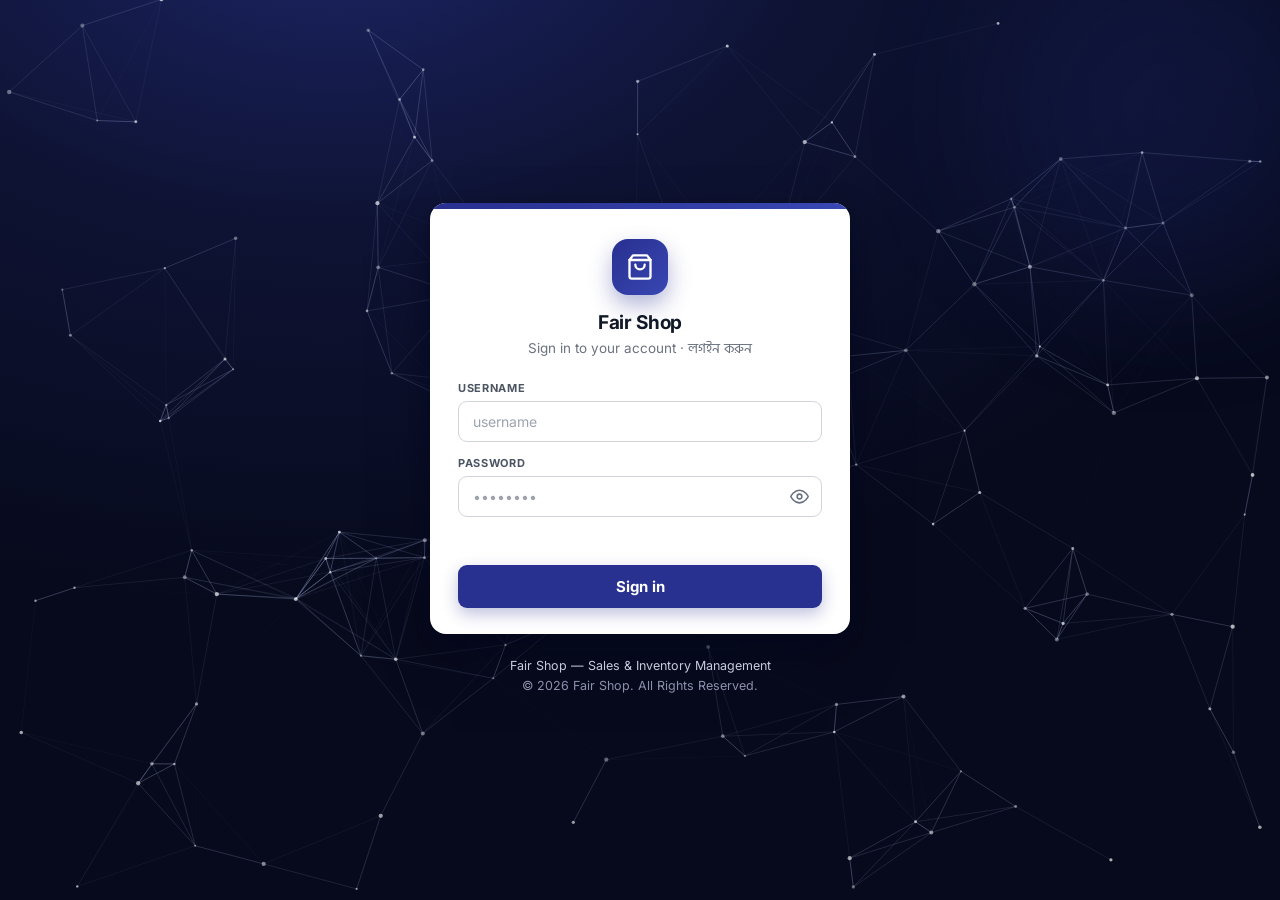
<file: login.html>
<!doctype html>
<html lang="bn">
<head>
  <meta charset="utf-8" />
  <meta name="viewport" content="width=device-width, initial-scale=1, viewport-fit=cover" />
  <meta name="theme-color" content="#070a1c" />
  <title>Fair Shop — Sign in</title>
  <link rel="preconnect" href="https://fonts.googleapis.com" />
  <link rel="preconnect" href="https://fonts.gstatic.com" crossorigin />
  <link href="https://fonts.googleapis.com/css2?family=Inter:wght@400;500;600;700&family=Hind+Siliguri:wght@400;500;600;700&display=swap" rel="stylesheet" />
  <style>
    :root {
      --navy-a: #1c2565;
      --navy-b: #0e1334;
      --navy-c: #070a1c;
      --brand: #283090;
      --brand-2: #3947b3;
      --brand-hover: #232a79;
      --ink: #111827;
      --muted: #6b7280;
      --label: #4b5563;
      --border: #d1d5db;
      --placeholder: #9ca3af;
      --error: #dc2626;
    }

    * { box-sizing: border-box; }

    html, body { height: 100%; }

    body {
      margin: 0;
      min-height: 100vh;
      font-family: Inter, ui-sans-serif, system-ui, "Hind Siliguri", "Segoe UI", sans-serif;
      color: #fff;
      background: radial-gradient(1100px 700px at 26% -10%, var(--navy-a) 0%, var(--navy-b) 45%, var(--navy-c) 100%);
      background-attachment: fixed;
      overflow-x: hidden;
      -webkit-font-smoothing: antialiased;
      -moz-osx-font-smoothing: grayscale;
    }

    /* ---- Background layers ---- */
    #fx {
      position: fixed;
      inset: 0;
      width: 100%;
      height: 100%;
      display: block;
      z-index: 0;
      pointer-events: none;
    }

    .orb {
      position: fixed;
      top: -70px;
      right: -70px;
      width: 360px;
      height: 360px;
      border-radius: 50%;
      background: #2b39a0;
      filter: blur(70px);
      opacity: 0.18;
      z-index: 0;
      pointer-events: none;
    }

    /* ---- Layout ---- */
    .wrap {
      position: relative;
      z-index: 2;
      min-height: 100vh;
      display: flex;
      flex-direction: column;
      align-items: center;
      justify-content: center;
      gap: 22px;
      padding: 28px 20px;
    }

    /* ---- Card ---- */
    .card {
      width: 100%;
      max-width: 420px;
      background: #fff;
      border-radius: 16px;
      overflow: hidden;
      box-shadow:
        0 30px 60px -22px rgba(4, 8, 30, 0.65),
        0 12px 32px rgba(4, 8, 30, 0.35),
        0 2px 6px rgba(4, 8, 30, 0.2);
      animation: rise 0.5s cubic-bezier(0.2, 0.7, 0.3, 1) both;
    }

    @keyframes rise {
      from { opacity: 0; transform: translateY(14px) scale(0.99); }
      to   { opacity: 1; transform: translateY(0) scale(1); }
    }

    .card-top {
      height: 6px;
      background: linear-gradient(90deg, #283090, #3947b3);
    }

    .form {
      padding: 30px 28px 26px;
    }

    .badge {
      width: 56px;
      height: 56px;
      margin: 0 auto 16px;
      border-radius: 16px;
      background: linear-gradient(135deg, #283090, #3947b3);
      display: flex;
      align-items: center;
      justify-content: center;
      box-shadow: 0 10px 22px rgba(40, 48, 144, 0.35);
    }

    .badge svg { width: 28px; height: 28px; color: #fff; }

    .title {
      margin: 0 0 4px;
      text-align: center;
      font-size: 19px;
      font-weight: 700;
      letter-spacing: -0.01em;
      color: var(--ink);
    }

    .subtitle {
      margin: 0 0 22px;
      text-align: center;
      font-size: 13.5px;
      line-height: 1.5;
      color: var(--muted);
    }

    .field { margin-bottom: 14px; }

    .label {
      display: block;
      margin: 0 0 6px;
      font-size: 11px;
      font-weight: 700;
      letter-spacing: 0.06em;
      text-transform: uppercase;
      color: var(--label);
    }

    .input {
      width: 100%;
      border: 1px solid var(--border);
      border-radius: 9px;
      padding: 11px 14px;
      font-size: 14px;
      font-family: inherit;
      color: var(--ink);
      background: #fff;
      outline: none;
      transition: border-color 0.15s ease, box-shadow 0.15s ease;
    }

    .input::placeholder { color: var(--placeholder); }

    .input:focus {
      border-color: #283090;
      box-shadow: 0 0 0 2px rgba(40, 48, 144, 0.2);
    }

    .pass { position: relative; }
    .pass .input { padding-right: 46px; }

    .eye {
      position: absolute;
      right: 6px;
      top: 50%;
      transform: translateY(-50%);
      width: 34px;
      height: 34px;
      display: flex;
      align-items: center;
      justify-content: center;
      border: 0;
      border-radius: 7px;
      background: transparent;
      color: #6b7280;
      cursor: pointer;
      transition: background 0.15s ease, color 0.15s ease;
    }

    .eye:hover { background: #f1f3f9; color: #283090; }
    .eye:focus-visible { outline: 2px solid rgba(40, 48, 144, 0.4); outline-offset: 1px; }
    .eye svg { width: 19px; height: 19px; }
    .eye .icon-eye-off { display: none; }
    .eye.on .icon-eye { display: none; }
    .eye.on .icon-eye-off { display: block; }

    .error {
      min-height: 18px;
      margin: 10px 0 0;
      font-size: 12.5px;
      line-height: 1.4;
      color: var(--error);
    }

    .error.success { color: #16a34a; }

    .btn {
      width: 100%;
      margin-top: 16px;
      padding: 12px 16px;
      border: 0;
      border-radius: 9px;
      background: #283090;
      color: #fff;
      font-size: 15px;
      font-weight: 700;
      font-family: inherit;
      cursor: pointer;
      box-shadow: 0 6px 16px rgba(40, 48, 144, 0.3);
      transition: background 0.15s ease, transform 0.06s ease, box-shadow 0.15s ease;
    }

    .btn:hover { background: #232a79; box-shadow: 0 8px 20px rgba(40, 48, 144, 0.36); }
    .btn:active { transform: translateY(1px); }
    .btn:disabled { opacity: 0.72; cursor: default; box-shadow: none; }

    .hint {
      margin: 12px 0 0;
      text-align: center;
      font-size: 12px;
      color: #9ca3af;
    }

    /* ---- Footer ---- */
    .foot {
      position: relative;
      z-index: 2;
      margin: 0;
      text-align: center;
      font-size: 12.5px;
      line-height: 1.65;
      color: #c7cbe0;
    }

    .foot span { color: #8b90ad; }

    /* ---- Responsive ---- */
    @media (max-width: 480px) {
      .wrap { padding: 20px 14px; gap: 18px; }
      .form { padding: 24px 20px 22px; }
      .badge { width: 52px; height: 52px; }
      .title { font-size: 18px; }
    }

    @media (prefers-reduced-motion: reduce) {
      .card { animation: none; }
    }
  </style>
</head>
<body>
  <canvas id="fx" aria-hidden="true"></canvas>
  <div class="orb" aria-hidden="true"></div>

  <main class="wrap">
    <section class="card" aria-labelledby="shopTitle">
      <div class="card-top"></div>
      <form class="form" id="loginForm" novalidate>
        <div class="badge" aria-hidden="true">
          <svg viewBox="0 0 24 24" fill="none" stroke="currentColor" stroke-width="2" stroke-linecap="round" stroke-linejoin="round">
            <path d="M6 2 3 6v14a2 2 0 0 0 2 2h14a2 2 0 0 0 2-2V6l-3-4Z" />
            <path d="M3 6h18" />
            <path d="M16 10a4 4 0 0 1-8 0" />
          </svg>
        </div>

        <h1 class="title" id="shopTitle">Fair Shop</h1>
        <p class="subtitle">Sign in to your account &middot; লগইন করুন</p>

        <div class="field">
          <label class="label" for="username">Username</label>
          <input id="username" class="input" type="text" name="username" placeholder="username"
                 autocomplete="username" autocapitalize="none" spellcheck="false" required />
        </div>

        <div class="field">
          <label class="label" for="password">Password</label>
          <div class="pass">
            <input id="password" class="input" type="password" name="password" placeholder="••••••••"
                   autocomplete="current-password" required />
            <button type="button" class="eye" id="togglePass" aria-label="Show password" aria-pressed="false">
              <svg class="icon-eye" viewBox="0 0 24 24" fill="none" stroke="currentColor" stroke-width="2" stroke-linecap="round" stroke-linejoin="round">
                <path d="M1 12s4-8 11-8 11 8 11 8-4 8-11 8-11-8-11-8Z" />
                <circle cx="12" cy="12" r="3" />
              </svg>
              <svg class="icon-eye-off" viewBox="0 0 24 24" fill="none" stroke="currentColor" stroke-width="2" stroke-linecap="round" stroke-linejoin="round">
                <path d="M17.94 17.94A10.07 10.07 0 0 1 12 20c-7 0-11-8-11-8a18.45 18.45 0 0 1 5.06-5.94M9.9 4.24A9.12 9.12 0 0 1 12 4c7 0 11 8 11 8a18.5 18.5 0 0 1-2.16 3.19m-6.72-1.07a3 3 0 1 1-4.24-4.24" />
                <line x1="1" y1="1" x2="23" y2="23" />
              </svg>
            </button>
          </div>
        </div>

        <div class="error" id="loginError" role="alert" aria-live="polite"></div>

        <button class="btn" id="loginBtn" type="submit">Sign in</button>
      </form>
    </section>

    <p class="foot">
      Fair Shop &mdash; Sales &amp; Inventory Management<br />
      <span>&copy; 2026 Fair Shop. All Rights Reserved.</span>
    </p>
  </main>

  <script>
    /* ============================================================
       Particle-network background (vanilla JS, DPR-aware, capped)
       ============================================================ */
    (function () {
      "use strict";

      var canvas = document.getElementById("fx");
      var ctx = canvas.getContext("2d");
      var W = 0, H = 0, dpr = 1, rafId = 0;
      var particles = [];
      var mouse = { x: -9999, y: -9999, active: false };

      var CONNECT = 150;          // link distance (px)
      var DENSITY = 8500;         // one node per ~8500 px²
      var MAX_BASE = 220;         // cap for ambient nodes
      var MAX_TOTAL = 340;        // hard cap including bursts
      var BURST_COUNT = 30;
      var BURST_LIFE = 4.0;       // seconds

      var reduceMotion = window.matchMedia("(prefers-reduced-motion: reduce)").matches;

      function rnd(min, max) { return min + Math.random() * (max - min); }

      function makeBase() {
        var speed = reduceMotion ? 0 : rnd(0.1, 0.35);
        var angle = rnd(0, Math.PI * 2);
        return {
          x: rnd(0, W),
          y: rnd(0, H),
          vx: Math.cos(angle) * speed,
          vy: Math.sin(angle) * speed,
          r: rnd(1, 2.2),
          alpha: rnd(0.35, 0.8),
          burst: false,
          t: 0,
          max: 0
        };
      }

      function baseTarget() {
        return Math.min(Math.round((W * H) / DENSITY), MAX_BASE);
      }

      function resetBase() {
        particles = particles.filter(function (p) { return p.burst; });
        var n = baseTarget();
        for (var i = 0; i < n; i++) particles.push(makeBase());
      }

      function capTotal() {
        if (particles.length <= MAX_TOTAL) return;
        var excess = particles.length - MAX_TOTAL;
        for (var i = 0; i < particles.length && excess > 0; i++) {
          if (!particles[i].burst) { particles.splice(i, 1); i--; excess--; }
        }
      }

      function burst(x, y) {
        for (var i = 0; i < BURST_COUNT; i++) {
          var angle = rnd(0, Math.PI * 2);
          var speed = rnd(0.7, 2.8);
          particles.push({
            x: x,
            y: y,
            vx: Math.cos(angle) * speed,
            vy: Math.sin(angle) * speed,
            r: rnd(1.2, 2.6),
            alpha: 1,
            burst: true,
            t: 0,
            max: rnd(BURST_LIFE - 1, BURST_LIFE)
          });
        }
        capTotal();
      }

      function resize() {
        dpr = Math.min(window.devicePixelRatio || 1, 2);
        W = window.innerWidth;
        H = window.innerHeight;
        canvas.width = Math.floor(W * dpr);
        canvas.height = Math.floor(H * dpr);
        canvas.style.width = W + "px";
        canvas.style.height = H + "px";
        ctx.setTransform(dpr, 0, 0, dpr, 0, 0);
        resetBase();
      }

      var last = 0;

      function frame(now) {
        var dt = last ? Math.min((now - last) / 1000, 0.05) : 0.016;
        last = now;

        ctx.clearRect(0, 0, W, H);

        /* --- update --- */
        for (var i = particles.length - 1; i >= 0; i--) {
          var p = particles[i];
          p.x += p.vx * (dt * 60);
          p.y += p.vy * (dt * 60);

          if (p.burst) {
            p.vx *= 0.985;
            p.vy *= 0.985;
            p.t += dt;
            if (p.t >= p.max) particles.splice(i, 1);
          } else {
            if (p.x < -20) p.x = W + 20;
            else if (p.x > W + 20) p.x = -20;
            if (p.y < -20) p.y = H + 20;
            else if (p.y > H + 20) p.y = -20;
          }
        }

        /* --- cursor glow --- */
        if (mouse.active) {
          var glow = ctx.createRadialGradient(mouse.x, mouse.y, 0, mouse.x, mouse.y, 170);
          glow.addColorStop(0, "rgba(120,145,255,0.22)");
          glow.addColorStop(1, "rgba(120,145,255,0)");
          ctx.fillStyle = glow;
          ctx.beginPath();
          ctx.arc(mouse.x, mouse.y, 170, 0, Math.PI * 2);
          ctx.fill();
        }

        /* --- links between nodes --- */
        ctx.lineWidth = 1;
        var connect2 = CONNECT * CONNECT;
        for (var a = 0; a < particles.length; a++) {
          var pa = particles[a];
          for (var b = a + 1; b < particles.length; b++) {
            var pb = particles[b];
            var dx = pa.x - pb.x;
            var dy = pa.y - pb.y;
            var d2 = dx * dx + dy * dy;
            if (d2 >= connect2) continue;

            var d = Math.sqrt(d2);
            var alpha = (1 - d / CONNECT) * 0.35;

            if (pa.burst || pb.burst) {
              var fa = pa.burst ? 1 - pa.t / pa.max : 1;
              var fb = pb.burst ? 1 - pb.t / pb.max : 1;
              alpha *= Math.max(fa, fb);
              ctx.strokeStyle = "rgba(150,170,255," + alpha.toFixed(3) + ")";
            } else {
              ctx.strokeStyle = "rgba(190,205,255," + alpha.toFixed(3) + ")";
            }

            ctx.beginPath();
            ctx.moveTo(pa.x, pa.y);
            ctx.lineTo(pb.x, pb.y);
            ctx.stroke();
          }
        }

        /* --- cursor links --- */
        if (mouse.active) {
          for (var c = 0; c < particles.length; c++) {
            var pc = particles[c];
            var mx = pc.x - mouse.x;
            var my = pc.y - mouse.y;
            var md2 = mx * mx + my * my;
            if (md2 < connect2) {
              var md = Math.sqrt(md2);
              var ma = (1 - md / CONNECT) * 0.5;
              ctx.strokeStyle = "rgba(120,145,255," + ma.toFixed(3) + ")";
              ctx.beginPath();
              ctx.moveTo(mouse.x, mouse.y);
              ctx.lineTo(pc.x, pc.y);
              ctx.stroke();
            }
          }
        }

        /* --- nodes --- */
        for (var n = 0; n < particles.length; n++) {
          var pn = particles[n];
          var life = 1;
          if (pn.burst) life = Math.max(0, 1 - pn.t / pn.max);
          var nodeAlpha = pn.burst ? life : pn.alpha;

          ctx.beginPath();
          ctx.arc(pn.x, pn.y, pn.r, 0, Math.PI * 2);

          if (pn.burst) {
            ctx.fillStyle = "rgba(200,215,255," + nodeAlpha.toFixed(3) + ")";
            ctx.shadowColor = "rgba(120,145,255,0.9)";
            ctx.shadowBlur = 12;
          } else {
            ctx.fillStyle = "rgba(255,255,255," + (nodeAlpha * 0.9).toFixed(3) + ")";
            ctx.shadowBlur = 0;
          }
          ctx.fill();
        }
        ctx.shadowBlur = 0;

        rafId = requestAnimationFrame(frame);
      }

      window.addEventListener("resize", resize, { passive: true });
      window.addEventListener("mousemove", function (e) {
        mouse.x = e.clientX;
        mouse.y = e.clientY;
        mouse.active = true;
      }, { passive: true });
      window.addEventListener("mouseleave", function () { mouse.active = false; });

      /* click / tap anywhere (including over the card) spawns a glowing web */
      window.addEventListener("pointerdown", function (e) {
        if (e.button === 0) burst(e.clientX, e.clientY);
      }, { passive: true });
      window.addEventListener("touchstart", function (e) {
        var t = e.touches[0];
        if (t) burst(t.clientX, t.clientY);
      }, { passive: true });

      resize();
      if (reduceMotion) {
        frame(0);
      } else {
        rafId = requestAnimationFrame(frame);
      }
    })();

    /* ============================================================
       Login form logic
       ============================================================ */
    (function () {
      "use strict";

      var form = document.getElementById("loginForm");
      var userEl = document.getElementById("username");
      var passEl = document.getElementById("password");
      var eye = document.getElementById("togglePass");
      var errEl = document.getElementById("loginError");
      var btn = document.getElementById("loginBtn");

      eye.addEventListener("click", function () {
        var show = passEl.type === "password";
        passEl.type = show ? "text" : "password";
        eye.classList.toggle("on", show);
        eye.setAttribute("aria-pressed", show ? "true" : "false");
        eye.setAttribute("aria-label", show ? "Hide password" : "Show password");
        passEl.focus();
      });

      function setError(message, success) {
        errEl.textContent = message || "";
        errEl.classList.toggle("success", !!success);
      }

      form.addEventListener("submit", function (event) {
        event.preventDefault();

        var user = userEl.value.trim();
        var pass = passEl.value;

        if (!user) { setError("ইউজারনেম দিন।"); userEl.focus(); return; }
        if (!pass) { setError("পাসওয়ার্ড দিন।"); passEl.focus(); return; }

        setError("");
        btn.disabled = true;
        btn.textContent = "Signing in…";

        // The real login is handled inside index.html (via the backend).
        // This standalone page just forwards to the main dashboard login.
        window.setTimeout(function () {
          window.location.href = "index.html";
        }, 450);
      });
    })();
  </script>
</body>
</html>
</file>
